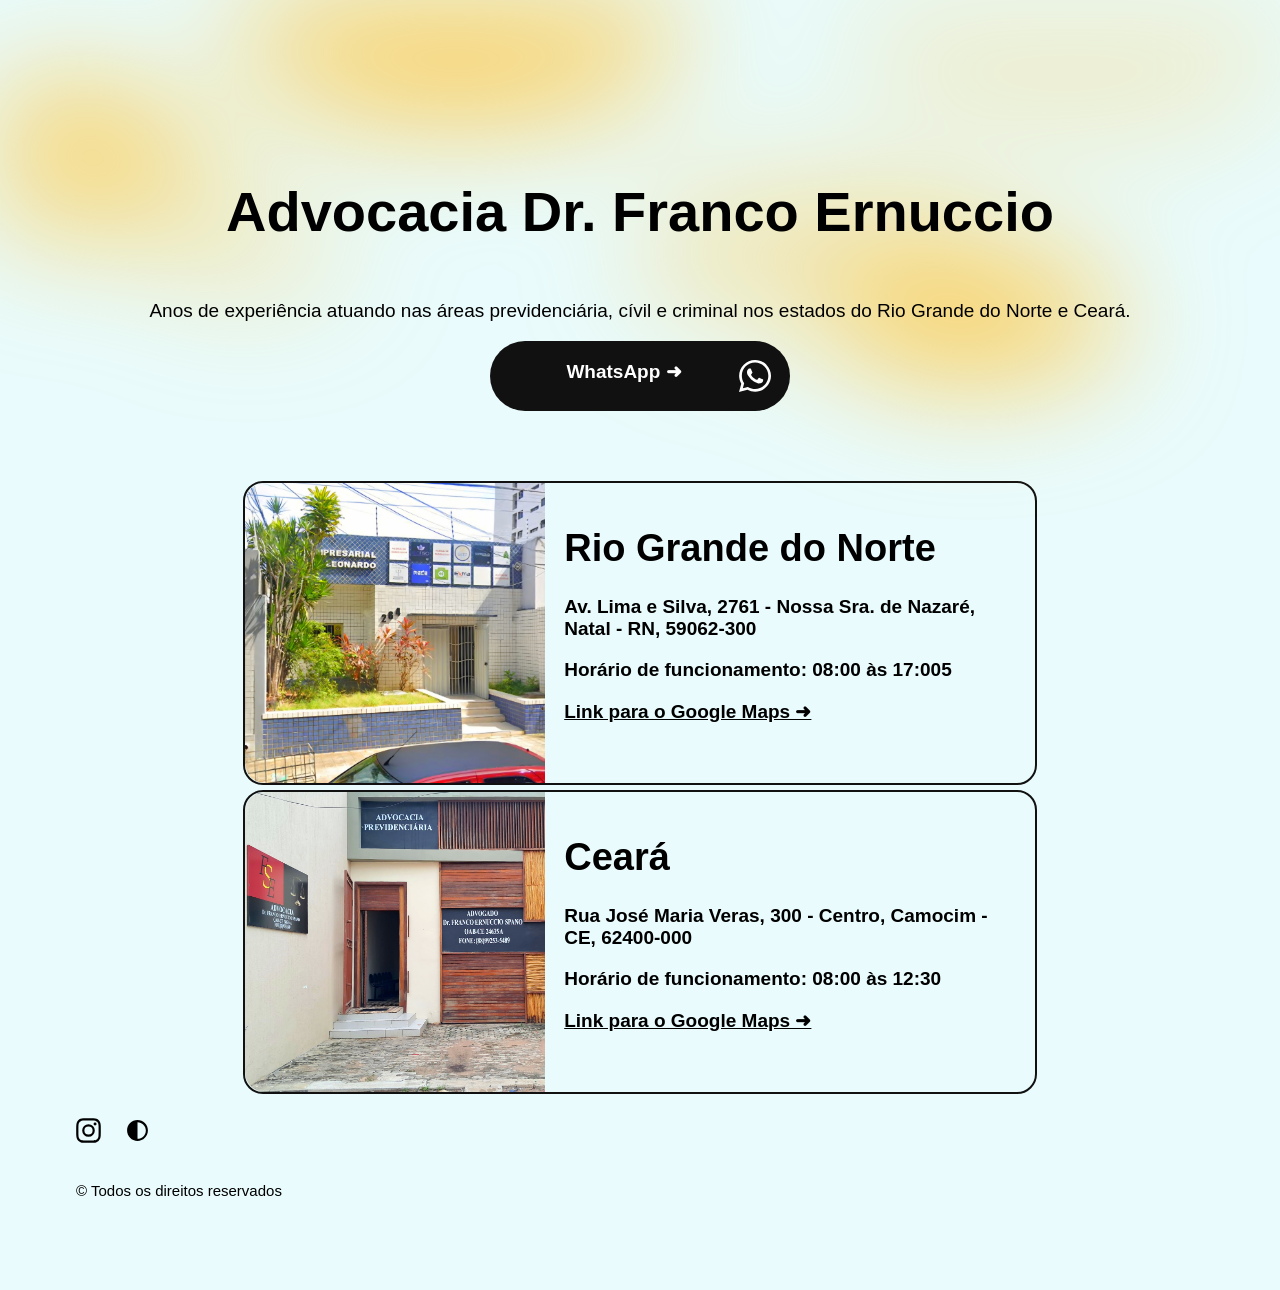
<file: Index.html>
<!DOCTYPE html>
<html lang="pt-BR">
<head>
<!-- Criado por Carlos Santos -->
<meta charset="UTF-8">
<title>Advocacia Dr. Franco Ernuccio</title>
<meta name="description" content="Advocacia no Rio Grande do Norte e Ceará">
<meta name="keywords" content="advogado, natal, camocim, ceará, rio grande do norte">
<meta name=”robots” content="index, follow">
<meta name="theme-color" content="#F20505">
<meta property="og:type" content="website">
<meta property="og:title" content="Advocacia Dr. Franco Ernuccio">
<meta property="og:description" content="Advocacia no Rio Grande do Norte e Ceará">
<meta property="og:image" content="https://francoernuccio.github.io/img/banner.jpg">
<meta property="og:url" content="https://francoernuccio.github.io">
<meta name="viewport" content="width=device-width, initial-scale=1.0">
<link rel="icon" type="image/png" href="favicon.png">
<link rel="icon" type="image/x-icon" href="favicon.ico">
<link rel="stylesheet" href="style.css">
<script src="script.js" defer></script>
</head>
<body>
<canvas id="canvas"></canvas>
<div class="content">
<h1>Advocacia Dr. Franco Ernuccio</h1>
<p>Anos de experiência atuando nas áreas previdenciária, cívil e criminal nos estados do Rio Grande do Norte e Ceará.</p>
<button id="open-whatsapp-modal">WhatsApp ➜ <svg version="1.1" xmlns="http://www.w3.org/2000/svg" width="32" height="32" viewBox="0 0 32 32" fill="#fff" style="float:right"><path d="M23.328 19.177c-0.401-0.203-2.354-1.156-2.719-1.292-0.365-0.13-0.63-0.198-0.896 0.203-0.26 0.391-1.026 1.286-1.26 1.547s-0.464 0.281-0.859 0.104c-0.401-0.203-1.682-0.62-3.203-1.984-1.188-1.057-1.979-2.359-2.214-2.76-0.234-0.396-0.026-0.62 0.172-0.818 0.182-0.182 0.401-0.458 0.604-0.698 0.193-0.24 0.255-0.401 0.396-0.661 0.13-0.281 0.063-0.5-0.036-0.698s-0.896-2.161-1.229-2.943c-0.318-0.776-0.651-0.677-0.896-0.677-0.229-0.021-0.495-0.021-0.76-0.021s-0.698 0.099-1.063 0.479c-0.365 0.401-1.396 1.359-1.396 3.297 0 1.943 1.427 3.823 1.625 4.104 0.203 0.26 2.807 4.26 6.802 5.979 0.953 0.401 1.693 0.641 2.271 0.839 0.953 0.302 1.823 0.26 2.51 0.161 0.76-0.125 2.354-0.964 2.688-1.901 0.339-0.943 0.339-1.724 0.24-1.901-0.099-0.182-0.359-0.281-0.76-0.458zM16.083 29h-0.021c-2.365 0-4.703-0.641-6.745-1.839l-0.479-0.286-5 1.302 1.344-4.865-0.323-0.5c-1.318-2.099-2.021-4.521-2.021-7.010 0-7.26 5.943-13.182 13.255-13.182 3.542 0 6.865 1.38 9.365 3.88 2.5 2.479 3.88 5.802 3.88 9.323-0.010 7.255-5.948 13.177-13.25 13.177zM27.359 4.599c-3.042-2.938-7.042-4.599-11.297-4.599-8.776 0-15.922 7.115-15.927 15.859 0 2.792 0.729 5.516 2.125 7.927l-2.26 8.214 8.448-2.203c2.328 1.255 4.948 1.927 7.615 1.932h0.005c8.781 0 15.927-7.115 15.932-15.865 0-4.234-1.651-8.219-4.661-11.214z"></path>
</svg></button>
</div>

<div id="wp-modal-overlay" class="modal-overlay">
<div class="modal-content">
<svg xmlns="http://www.w3.org/2000/svg" width="35" height="35" viewBox="0 0 250 250" class="close-modal" fill="currentColor"><path d="M101.5 11c-28.9 6.1-54.8 23.1-71.8 47.1-6.6 9.3-14.3 25.9-17.4 37.6-2.5 9-2.7 11.3-2.7 29.3s.2 20.3 2.7 29.4c5.4 20.1 17.8 41 32.4 54.7 14.4 13.6 32.2 23.6 51 28.6 9 2.5 11.3 2.7 29.3 2.7s20.3-.2 29.4-2.7c26.1-7 50.5-24 65.9-45.8 6.6-9.3 14.3-25.9 17.4-37.6 2.5-9 2.7-11.3 2.7-29.3s-.2-20.3-2.7-29.3c-9.8-36.3-35.5-65.1-70.5-79.1-18.9-7.6-45.5-9.8-65.7-5.6M84.7 65c1.5.6 11.2 9.5 21.5 19.8l18.8 18.7 19.2-19.2c16.3-16.2 19.9-19.2 23-19.8 7.6-1.4 14.5 2.6 17.3 9.9 3.3 8.6 2.6 9.8-18.8 31.3L146.6 125l19.1 19.2c20.2 20.4 21.2 22 19.9 29.3-.9 4.7-6.2 10-11.4 11.4-7.9 2.2-9.8 1-30.4-19.6L125 146.5l-18.8 18.8c-20.6 20.6-22.5 21.8-30.4 19.6-5-1.3-10.3-6.5-11.3-11-1.7-7.5-.6-9.2 19.8-29.7l19.1-19.2-19.1-19.3C68.1 89.5 65.1 85.9 64.5 82.8c-1.4-7.3 2.1-13.8 8.9-16.9 4.7-2.1 7.3-2.3 11.3-.9"/></svg>
        
<div id="step-intro" class="modal-step active">
<h2 style="padding:.5em">Na próxima tela, preencha algumas informações para agilizarmos seu atendimento</h2>
<svg xmlns="http://www.w3.org/2000/svg" width="253.8" height="182.4" viewBox="0 0 952 684" fill="currentColor"><path d="M81.5 71.7c-27.3 6.5-47.2 25.2-55.2 51.8-1.7 5.7-1.8 17.6-2.1 215.5-.2 143 .1 211.7.8 216.4 4.1 26.9 22 48 48.5 57.3l8 2.8h783l7.5-2.3c12.7-4 20.6-8.8 30.1-18.2 7.1-7.1 9.4-10.1 13.3-18 8.3-16.8 7.7 2.1 7.4-236.8l-.3-212.7-2.8-8c-7-19.7-19.4-33.8-37.4-42.1-14.7-6.9 20.6-6.4-409.3-6.3-214.2.1-390.4.3-391.5.6m189.6 98.2c40.4 10.3 65.3 49.5 57.5 90.3-4.6 24-21.3 45.2-43.8 55.6-15.3 7.1-36.5 8.8-52.3 4.4-22.1-6.3-39.6-20.6-49.4-40.6-5.4-10.9-7.2-18-7.8-30.9-.6-11.5.4-19 4-29.2 8.2-24 28.9-42.9 53.8-49.5 10.2-2.6 27.9-2.7 38-.1M840.7 182c5.9 3.6 7.8 10.1 4.7 16.6-3.6 7.5 10.9 6.9-171.2 7.2-116.8.2-164.5-.1-167.5-.9-6.2-1.6-9.7-6-9.7-11.9 0-3.8.6-5.5 2.7-8 1.4-1.8 3.6-3.6 4.7-4 1.2-.5 76.6-.9 167.6-.9 162.4-.1 165.6-.1 168.7 1.9m.4 103.7c5.6 3.3 7.5 11.2 3.9 17-4.1 6.8 9.7 6.3-174.5 6.1l-166.7-.3-3.4-3.7c-2.8-3.1-3.4-4.5-3.4-8.3 0-2.6.7-5.7 1.6-7.1 3.8-5.7-7.1-5.3 173.2-5.4 155.1 0 166.6.1 169.3 1.7m-561.3 58.8c28.9 5.7 53.9 19.1 75.3 40.4 25.9 25.9 40.5 58.1 42.6 93.6l.6 10.1-7.2 6.6c-14.9 13.8-42.3 24.1-77.1 29.2-37.6 5.5-94.5 5.1-129.3-.9-34.6-6-59.8-16.6-73.6-30.8l-4.4-4.6.7-10.3c2.5-37 17.9-69.6 44.9-95.5 23.2-22.1 51.4-35.4 84.7-39.7 7.2-.9 34.7.3 42.8 1.9M840.7 389c5.9 3.6 7.8 10.1 4.7 16.6-3.3 6.9 10 6.4-174.5 6.4H503.7l-3.3-3.6c-2.9-3-3.4-4.3-3.4-8.4 0-3.8.6-5.5 2.7-8 1.4-1.8 3.6-3.6 4.7-4 1.2-.5 76.6-.9 167.6-.9 162.4-.1 165.6-.1 168.7 1.9m0 103.5c6 3.6 7.9 11.3 4.3 17.2-4.1 6.8 9.7 6.3-174.5 6.1l-166.7-.3-3.4-3.7c-2.9-3.2-3.4-4.5-3.4-8.8s.4-5.4 3.5-8.4c2.1-2.2 4.7-3.6 6.7-3.9 1.8-.2 76.9-.4 166.8-.3 160.4.1 163.6.1 166.7 2.1"/></svg>
<div class="btn-group">
<button onclick="showStep('step-form')" style="background:#ffc437; color:#000">Continuar atendimento ➜</button>
<button onclick="redirectToWhatsApp()">Ir para o WhatsApp</button>
</div>
</div>

<div id="step-form" class="modal-step">
<div class="form-group">
<label>Qual seu nome?</label>
<input type="text" id="inp-nome" oninput="validateForm()">
</div>
<div class="form-group">
<label>Qual sua profissão?</label>
<input type="text" id="inp-profissao" oninput="validateForm()">
</div>
<div class="form-group">
<label>Assunto</label>
<select id="inp-assunto" onchange="toggleAssuntoFields()">
<option value="">Selecione...</option>
<option value="Auxílio doença">Auxílio doença</option>
<option value="BPC Loas">BPC Loas</option>
<option value="Aposentadoria">Aposentadoria</option>
<option value="Outros assuntos">Outros assuntos</option>
</select>
</div>
<div id="fields-auxilio" class="conditional-fields">
<div class="form-group">
<label>Você contribui com o INSS?</label>
<select id="inp-inss" onchange="validateForm()">
<option value="">Selecione...</option>
<option value="Sim">Sim</option>
<option value="Não">Não</option>
</select>
</div>
<div class="form-group">
<label>Seu último laudo possui mais de 9 meses?</label>
<select id="inp-laudo" onchange="validateForm()">
<option value="">Selecione...</option>
<option value="Sim">Sim</option>
<option value="Não">Não</option>
</select>
</div>
</div>
<div id="fields-idade" class="conditional-fields">
<div class="form-group">
<label>Qual sua idade?</label>
<input type="number" id="inp-idade" oninput="validateForm()">
</div>
</div>
<button id="btn-final-whatsapp" class="btn btn-primary" disabled onclick="redirectToWhatsApp(true)">Ir para o WhatsApp ➜</button>
        </div>
<div id="step-thanks" class="modal-step">
<h2>Muito obrigado por entrar em contato</h2>
<svg xmlns="http://www.w3.org/2000/svg" width="200.1" height="188.1" viewBox="0 0 1072 1008" fill="#ffc437"><path d="M489.6 52c-82.5 5.2-159 30.9-227.1 76.3C152.2 201.9 77.4 321.1 60.1 450.7c-6 45.1-5.3 95.2 2 137.8 10.9 63.3 34 122.2 68.4 174.6C184 844.6 259 906.1 348 941.3c89.9 35.5 188 42 280.5 18.5 115.9-29.4 215.1-101.9 279.7-204.3 84.6-134.4 92.7-304.9 21.1-447.9-23.8-47.6-48.8-82.2-86.7-120.2-39-39-74.6-64.9-121.4-88.3C672 74.5 618 59 562.1 53.5c-19.5-1.9-54.4-2.6-72.5-1.5m53.4 75c118.8 8.4 226.3 70.8 293.6 170.5 34.9 51.7 56 107.7 64.1 170 2.2 17.5 2.5 70 .5 86.5-6.1 49-19.2 92.5-40.4 133.7-51 99.5-144.5 174-251.2 200.3-17.2 4.2-40.5 8.3-57.6 10-15.8 1.6-56.1 1.3-73.4-.5-110.1-11.6-209-69-274.7-159.5-40.1-55.1-65.8-123.8-72-192.2-1.6-17.4-.7-64.4 1.6-80.8 6.7-49.4 21.7-94.8 45.3-137.5 18.4-33.1 39-60.5 66.1-87.5 45.3-45.3 96-76.4 156.1-95.8 24.3-7.9 54.6-14.1 78.1-16.2 6.8-.5 14-1.2 15.9-1.4 8.2-.7 34.6-.5 48 .4"/><path d="M716 319.6c-14.8 4-23.4 10.4-37.7 28.4-17.3 21.6-60.1 75.8-137.4 174.1-63.8 80.9-70.4 89.2-71.5 89.6-.6.2-16.5-15.8-35.4-35.4-77.5-80.7-94.5-97.8-100.9-101.1-8.3-4.5-12.9-6-22.4-7.2-17.3-2.3-34.3 3.5-47.2 16.1-12.2 11.8-17.5 24.4-17.5 41.4 0 18.3 5.1 29.4 21.5 46.5 6 6.3 17.7 18.5 26 27 31.6 32.7 46.3 47.8 84 86.9 21.7 22.4 41.7 42.3 45.2 44.7 7.9 5.7 20.8 11.7 30.3 14 11.6 2.9 29.8 2.5 41.3-1 12.8-3.8 21.6-8.6 32.5-17.5 5.1-4.2 27.7-32.6 161.1-202.1 10.1-12.9 34.4-43.6 53.8-68.2s36.7-46.9 38.3-49.5c5.2-8.1 8.2-19.3 8.1-30.3 0-16.6-5.5-30.2-16.7-41.5-6.8-7-18.7-13.4-28.2-15.4-7.3-1.5-20.6-1.3-27.2.5"/></svg>
</div></div></div>
<div class="card">
<img src="img/escritorio rn.jpg" alt="Escritório do Rio Grande do Norte" class="image" width="300" height="300">
<div class="card-content">
<h1>Rio Grande do Norte</h1>
<p>Av. Lima e Silva, 2761 - Nossa Sra. de Nazaré, Natal - RN, 59062-300</p>
<p>Horário de funcionamento: 08:00 às 17:005</p>
<a href="https://maps.app.goo.gl/6fprrurSqFohkVw58">Link para o Google Maps ➜</a>
</div></div>
<div class="card">
<img src="img/escritorio ceara.jpg" alt="Escritório do Ceará" class="image" width="300" height="300">
<div class="card-content">
<h1>Ceará</h1>
<p>Rua José Maria Veras, 300 - Centro, Camocim - CE, 62400-000</p>
<p>Horário de funcionamento: 08:00 às 12:30</p>
<a href="https://maps.app.goo.gl/CvcNAWz4ZiUFwP26A">Link para o Google Maps ➜</a>
</div></div>
<a href="https://instagram.com/drfrancoernuccio" target="_blank" aria-label="Instagram"><svg xmlns="http://www.w3.org/2000/svg" viewBox="0 0 512 512" fill="currentColor" width="25" height="25"><path d="M256,49.471c67.266,0,75.233.257,101.8,1.469,24.562,1.121,37.9,5.224,46.778,8.674a78.052,78.052,0,0,1,28.966,18.845,78.052,78.052,0,0,1,18.845,28.966c3.45,8.877,7.554,22.216,8.674,46.778,1.212,26.565,1.469,34.532,1.469,101.8s-0.257,75.233-1.469,101.8c-1.121,24.562-5.225,37.9-8.674,46.778a83.427,83.427,0,0,1-47.811,47.811c-8.877,3.45-22.216,7.554-46.778,8.674-26.56,1.212-34.527,1.469-101.8,1.469s-75.237-.257-101.8-1.469c-24.562-1.121-37.9-5.225-46.778-8.674a78.051,78.051,0,0,1-28.966-18.845,78.053,78.053,0,0,1-18.845-28.966c-3.45-8.877-7.554-22.216-8.674-46.778-1.212-26.564-1.469-34.532-1.469-101.8s0.257-75.233,1.469-101.8c1.121-24.562,5.224-37.9,8.674-46.778A78.052,78.052,0,0,1,78.458,78.458a78.053,78.053,0,0,1,28.966-18.845c8.877-3.45,22.216-7.554,46.778-8.674,26.565-1.212,34.532-1.469,101.8-1.469m0-45.391c-68.418,0-77,.29-103.866,1.516-26.815,1.224-45.127,5.482-61.151,11.71a123.488,123.488,0,0,0-44.62,29.057A123.488,123.488,0,0,0,17.3,90.982C11.077,107.007,6.819,125.319,5.6,152.134,4.369,179,4.079,187.582,4.079,256S4.369,333,5.6,359.866c1.224,26.815,5.482,45.127,11.71,61.151a123.489,123.489,0,0,0,29.057,44.62,123.486,123.486,0,0,0,44.62,29.057c16.025,6.228,34.337,10.486,61.151,11.71,26.87,1.226,35.449,1.516,103.866,1.516s77-.29,103.866-1.516c26.815-1.224,45.127-5.482,61.151-11.71a128.817,128.817,0,0,0,73.677-73.677c6.228-16.025,10.486-34.337,11.71-61.151,1.226-26.87,1.516-35.449,1.516-103.866s-0.29-77-1.516-103.866c-1.224-26.815-5.482-45.127-11.71-61.151a123.486,123.486,0,0,0-29.057-44.62A123.487,123.487,0,0,0,421.018,17.3C404.993,11.077,386.681,6.819,359.866,5.6,333,4.369,324.418,4.079,256,4.079h0Z"/><path d="M256,126.635A129.365,129.365,0,1,0,385.365,256,129.365,129.365,0,0,0,256,126.635Zm0,213.338A83.973,83.973,0,1,1,339.974,256,83.974,83.974,0,0,1,256,339.973Z"/><circle cx="390.476" cy="121.524" r="30.23"/></svg></a>
<button aria-label="Modo escuro" id="toggle-mode"><svg width="25" height="25" viewBox="0 0 24 24" fill="var(--color)" xmlns="http://www.w3.org/2000/svg"><path d="M12 22C17.5228 22 22 17.5228 22 12C22 6.47715 17.5228 2 12 2C6.47715 2 2 6.47715 2 12C2 17.5228 6.47715 22 12 22ZM12 20V4C16.4183 4 20 7.58172 20 12C20 16.4183 16.4183 20 12 20Z"/></svg></button>
<p style="font-size:15px">© Todos os direitos reservados</p>
</body>
</html>
</file>
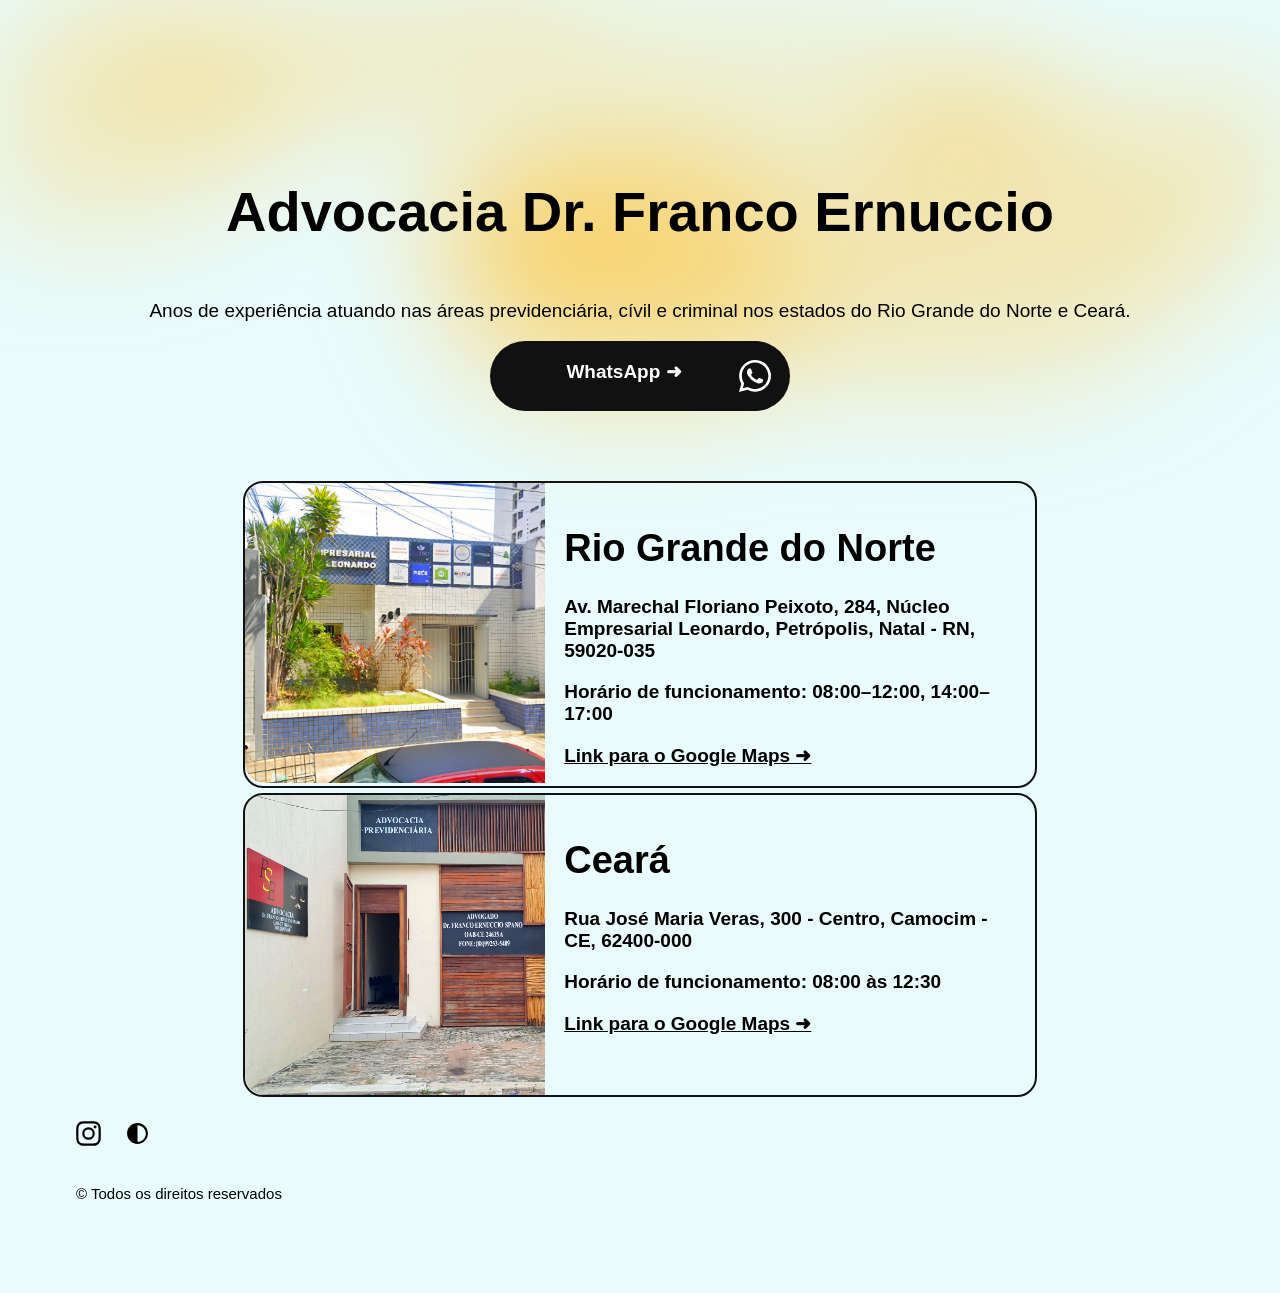
<file: index.html>
<!DOCTYPE html>
<html lang="pt-BR">
<head>
<!-- Criado por Carlos Santos -->
<meta charset="UTF-8">
<title>Advocacia Dr. Franco Ernuccio</title>
<meta name="description" content="Advocacia no Rio Grande do Norte e Ceará">
<meta name="keywords" content="advogado, natal, camocim, ceará, rio grande do norte">
<meta name=”robots” content="index, follow">
<meta name="theme-color" content="#F20505">
<meta property="og:type" content="website">
<meta property="og:title" content="Advocacia Dr. Franco Ernuccio">
<meta property="og:description" content="Advocacia no Rio Grande do Norte e Ceará">
<meta property="og:image" content="https://francoernuccio.github.io/img/banner.jpg">
<meta property="og:url" content="https://francoernuccio.github.io">
<meta name="viewport" content="width=device-width, initial-scale=1.0">
<link rel="icon" type="image/png" href="favicon.png">
<link rel="icon" type="image/x-icon" href="favicon.ico">
<link rel="stylesheet" href="style.css">
<script src="script.js" defer></script>
</head>
<body>
<canvas id="canvas"></canvas>
<div class="content">
<h1>Advocacia Dr. Franco Ernuccio</h1>
<p>Anos de experiência atuando nas áreas previdenciária, cívil e criminal nos estados do Rio Grande do Norte e Ceará.</p>
<button id="open-whatsapp-modal">WhatsApp ➜ <svg version="1.1" xmlns="http://www.w3.org/2000/svg" width="32" height="32" viewBox="0 0 32 32" fill="#fff" style="float:right"><path d="M23.328 19.177c-0.401-0.203-2.354-1.156-2.719-1.292-0.365-0.13-0.63-0.198-0.896 0.203-0.26 0.391-1.026 1.286-1.26 1.547s-0.464 0.281-0.859 0.104c-0.401-0.203-1.682-0.62-3.203-1.984-1.188-1.057-1.979-2.359-2.214-2.76-0.234-0.396-0.026-0.62 0.172-0.818 0.182-0.182 0.401-0.458 0.604-0.698 0.193-0.24 0.255-0.401 0.396-0.661 0.13-0.281 0.063-0.5-0.036-0.698s-0.896-2.161-1.229-2.943c-0.318-0.776-0.651-0.677-0.896-0.677-0.229-0.021-0.495-0.021-0.76-0.021s-0.698 0.099-1.063 0.479c-0.365 0.401-1.396 1.359-1.396 3.297 0 1.943 1.427 3.823 1.625 4.104 0.203 0.26 2.807 4.26 6.802 5.979 0.953 0.401 1.693 0.641 2.271 0.839 0.953 0.302 1.823 0.26 2.51 0.161 0.76-0.125 2.354-0.964 2.688-1.901 0.339-0.943 0.339-1.724 0.24-1.901-0.099-0.182-0.359-0.281-0.76-0.458zM16.083 29h-0.021c-2.365 0-4.703-0.641-6.745-1.839l-0.479-0.286-5 1.302 1.344-4.865-0.323-0.5c-1.318-2.099-2.021-4.521-2.021-7.010 0-7.26 5.943-13.182 13.255-13.182 3.542 0 6.865 1.38 9.365 3.88 2.5 2.479 3.88 5.802 3.88 9.323-0.010 7.255-5.948 13.177-13.25 13.177zM27.359 4.599c-3.042-2.938-7.042-4.599-11.297-4.599-8.776 0-15.922 7.115-15.927 15.859 0 2.792 0.729 5.516 2.125 7.927l-2.26 8.214 8.448-2.203c2.328 1.255 4.948 1.927 7.615 1.932h0.005c8.781 0 15.927-7.115 15.932-15.865 0-4.234-1.651-8.219-4.661-11.214z"></path>
</svg></button>
</div>

<div id="wp-modal-overlay" class="modal-overlay">
<div class="modal-content">
<svg xmlns="http://www.w3.org/2000/svg" width="35" height="35" viewBox="0 0 250 250" class="close-modal" fill="currentColor"><path d="M101.5 11c-28.9 6.1-54.8 23.1-71.8 47.1-6.6 9.3-14.3 25.9-17.4 37.6-2.5 9-2.7 11.3-2.7 29.3s.2 20.3 2.7 29.4c5.4 20.1 17.8 41 32.4 54.7 14.4 13.6 32.2 23.6 51 28.6 9 2.5 11.3 2.7 29.3 2.7s20.3-.2 29.4-2.7c26.1-7 50.5-24 65.9-45.8 6.6-9.3 14.3-25.9 17.4-37.6 2.5-9 2.7-11.3 2.7-29.3s-.2-20.3-2.7-29.3c-9.8-36.3-35.5-65.1-70.5-79.1-18.9-7.6-45.5-9.8-65.7-5.6M84.7 65c1.5.6 11.2 9.5 21.5 19.8l18.8 18.7 19.2-19.2c16.3-16.2 19.9-19.2 23-19.8 7.6-1.4 14.5 2.6 17.3 9.9 3.3 8.6 2.6 9.8-18.8 31.3L146.6 125l19.1 19.2c20.2 20.4 21.2 22 19.9 29.3-.9 4.7-6.2 10-11.4 11.4-7.9 2.2-9.8 1-30.4-19.6L125 146.5l-18.8 18.8c-20.6 20.6-22.5 21.8-30.4 19.6-5-1.3-10.3-6.5-11.3-11-1.7-7.5-.6-9.2 19.8-29.7l19.1-19.2-19.1-19.3C68.1 89.5 65.1 85.9 64.5 82.8c-1.4-7.3 2.1-13.8 8.9-16.9 4.7-2.1 7.3-2.3 11.3-.9"/></svg>
        
<div id="step-intro" class="modal-step active">
<h2 style="padding:.5em">Na próxima tela, preencha algumas informações para agilizarmos seu atendimento</h2>
<svg xmlns="http://www.w3.org/2000/svg" width="253.8" height="182.4" viewBox="0 0 952 684" fill="currentColor"><path d="M81.5 71.7c-27.3 6.5-47.2 25.2-55.2 51.8-1.7 5.7-1.8 17.6-2.1 215.5-.2 143 .1 211.7.8 216.4 4.1 26.9 22 48 48.5 57.3l8 2.8h783l7.5-2.3c12.7-4 20.6-8.8 30.1-18.2 7.1-7.1 9.4-10.1 13.3-18 8.3-16.8 7.7 2.1 7.4-236.8l-.3-212.7-2.8-8c-7-19.7-19.4-33.8-37.4-42.1-14.7-6.9 20.6-6.4-409.3-6.3-214.2.1-390.4.3-391.5.6m189.6 98.2c40.4 10.3 65.3 49.5 57.5 90.3-4.6 24-21.3 45.2-43.8 55.6-15.3 7.1-36.5 8.8-52.3 4.4-22.1-6.3-39.6-20.6-49.4-40.6-5.4-10.9-7.2-18-7.8-30.9-.6-11.5.4-19 4-29.2 8.2-24 28.9-42.9 53.8-49.5 10.2-2.6 27.9-2.7 38-.1M840.7 182c5.9 3.6 7.8 10.1 4.7 16.6-3.6 7.5 10.9 6.9-171.2 7.2-116.8.2-164.5-.1-167.5-.9-6.2-1.6-9.7-6-9.7-11.9 0-3.8.6-5.5 2.7-8 1.4-1.8 3.6-3.6 4.7-4 1.2-.5 76.6-.9 167.6-.9 162.4-.1 165.6-.1 168.7 1.9m.4 103.7c5.6 3.3 7.5 11.2 3.9 17-4.1 6.8 9.7 6.3-174.5 6.1l-166.7-.3-3.4-3.7c-2.8-3.1-3.4-4.5-3.4-8.3 0-2.6.7-5.7 1.6-7.1 3.8-5.7-7.1-5.3 173.2-5.4 155.1 0 166.6.1 169.3 1.7m-561.3 58.8c28.9 5.7 53.9 19.1 75.3 40.4 25.9 25.9 40.5 58.1 42.6 93.6l.6 10.1-7.2 6.6c-14.9 13.8-42.3 24.1-77.1 29.2-37.6 5.5-94.5 5.1-129.3-.9-34.6-6-59.8-16.6-73.6-30.8l-4.4-4.6.7-10.3c2.5-37 17.9-69.6 44.9-95.5 23.2-22.1 51.4-35.4 84.7-39.7 7.2-.9 34.7.3 42.8 1.9M840.7 389c5.9 3.6 7.8 10.1 4.7 16.6-3.3 6.9 10 6.4-174.5 6.4H503.7l-3.3-3.6c-2.9-3-3.4-4.3-3.4-8.4 0-3.8.6-5.5 2.7-8 1.4-1.8 3.6-3.6 4.7-4 1.2-.5 76.6-.9 167.6-.9 162.4-.1 165.6-.1 168.7 1.9m0 103.5c6 3.6 7.9 11.3 4.3 17.2-4.1 6.8 9.7 6.3-174.5 6.1l-166.7-.3-3.4-3.7c-2.9-3.2-3.4-4.5-3.4-8.8s.4-5.4 3.5-8.4c2.1-2.2 4.7-3.6 6.7-3.9 1.8-.2 76.9-.4 166.8-.3 160.4.1 163.6.1 166.7 2.1"/></svg>
<div class="btn-group">
<button onclick="showStep('step-form')" style="background:#ffc437; color:#000">Continuar atendimento ➜</button>
<button onclick="redirectToWhatsApp()">Ir para o WhatsApp</button>
</div>
</div>

<div id="step-form" class="modal-step">
<div class="form-group">
<label>Qual seu nome?</label>
<input type="text" id="inp-nome" oninput="validateForm()">
</div>
<div class="form-group">
<label>Qual sua profissão?</label>
<input type="text" id="inp-profissao" oninput="validateForm()">
</div>
<div class="form-group">
<label>Qual seu estado?</label>
<select id="inp-estado" onchange="validateForm()">
<option value="">Selecione...</option>
<option value="Ceará">Ceará</option>
<option value="Rio Grande do Norte">Rio Grande do Norte</option>
</select>
</div>
<div class="form-group">
<label>Assunto</label>
<select id="inp-assunto" onchange="toggleAssuntoFields()">
<option value="">Selecione...</option>
<option value="Aposentadoria">Aposentadoria</option>
<option value="Auxílio doença">Auxílio doença</option>
<option value="BPC Loas">BPC/LOAS</option>
<option value="Outros assuntos">Outros assuntos</option>
</select>
</div>
<div id="fields-auxilio" class="conditional-fields">
<div class="form-group">
<label>Você contribui com o INSS?</label>
<select id="inp-inss" onchange="validateForm()">
<option value="">Selecione...</option>
<option value="Sim">Sim</option>
<option value="Não">Não</option>
</select>
</div>
<div class="form-group">
<label>Seu último laudo possui mais de 9 meses?</label>
<select id="inp-laudo" onchange="validateForm()">
<option value="">Selecione...</option>
<option value="Sim">Sim</option>
<option value="Não">Não</option>
</select>
</div>
</div>
<div id="fields-idade" class="conditional-fields">
<div class="form-group">
<label>Qual sua idade?</label>
<input type="number" id="inp-idade" oninput="validateForm()">
</div>
</div>
<button id="btn-final-whatsapp" class="btn btn-primary" disabled onclick="redirectToWhatsApp(true)">Ir para o WhatsApp ➜</button>
        </div>
<div id="step-thanks" class="modal-step">
<h2>Muito obrigado por entrar em contato</h2>
<svg xmlns="http://www.w3.org/2000/svg" width="200.1" height="188.1" viewBox="0 0 1072 1008" fill="#ffc437"><path d="M489.6 52c-82.5 5.2-159 30.9-227.1 76.3C152.2 201.9 77.4 321.1 60.1 450.7c-6 45.1-5.3 95.2 2 137.8 10.9 63.3 34 122.2 68.4 174.6C184 844.6 259 906.1 348 941.3c89.9 35.5 188 42 280.5 18.5 115.9-29.4 215.1-101.9 279.7-204.3 84.6-134.4 92.7-304.9 21.1-447.9-23.8-47.6-48.8-82.2-86.7-120.2-39-39-74.6-64.9-121.4-88.3C672 74.5 618 59 562.1 53.5c-19.5-1.9-54.4-2.6-72.5-1.5m53.4 75c118.8 8.4 226.3 70.8 293.6 170.5 34.9 51.7 56 107.7 64.1 170 2.2 17.5 2.5 70 .5 86.5-6.1 49-19.2 92.5-40.4 133.7-51 99.5-144.5 174-251.2 200.3-17.2 4.2-40.5 8.3-57.6 10-15.8 1.6-56.1 1.3-73.4-.5-110.1-11.6-209-69-274.7-159.5-40.1-55.1-65.8-123.8-72-192.2-1.6-17.4-.7-64.4 1.6-80.8 6.7-49.4 21.7-94.8 45.3-137.5 18.4-33.1 39-60.5 66.1-87.5 45.3-45.3 96-76.4 156.1-95.8 24.3-7.9 54.6-14.1 78.1-16.2 6.8-.5 14-1.2 15.9-1.4 8.2-.7 34.6-.5 48 .4"/><path d="M716 319.6c-14.8 4-23.4 10.4-37.7 28.4-17.3 21.6-60.1 75.8-137.4 174.1-63.8 80.9-70.4 89.2-71.5 89.6-.6.2-16.5-15.8-35.4-35.4-77.5-80.7-94.5-97.8-100.9-101.1-8.3-4.5-12.9-6-22.4-7.2-17.3-2.3-34.3 3.5-47.2 16.1-12.2 11.8-17.5 24.4-17.5 41.4 0 18.3 5.1 29.4 21.5 46.5 6 6.3 17.7 18.5 26 27 31.6 32.7 46.3 47.8 84 86.9 21.7 22.4 41.7 42.3 45.2 44.7 7.9 5.7 20.8 11.7 30.3 14 11.6 2.9 29.8 2.5 41.3-1 12.8-3.8 21.6-8.6 32.5-17.5 5.1-4.2 27.7-32.6 161.1-202.1 10.1-12.9 34.4-43.6 53.8-68.2s36.7-46.9 38.3-49.5c5.2-8.1 8.2-19.3 8.1-30.3 0-16.6-5.5-30.2-16.7-41.5-6.8-7-18.7-13.4-28.2-15.4-7.3-1.5-20.6-1.3-27.2.5"/></svg>
</div></div></div>
<div class="card">
<img src="img/escritorio rn.jpg" alt="Escritório do Rio Grande do Norte" class="image" width="300" height="300">
<div class="card-content">
<h1>Rio Grande do Norte</h1>
<p>Av. Marechal Floriano Peixoto, 284, Núcleo Empresarial Leonardo, Petrópolis, Natal - RN, 59020-035</p>
<p>Horário de funcionamento: 08:00–12:00, 14:00–17:00</p>
<a href="https://maps.app.goo.gl/Aj32V8TMxxUAnT269" target="_blank">Link para o Google Maps ➜</a>
</div></div>
<div class="card">
<img src="img/escritorio ceara.jpg" alt="Escritório do Ceará" class="image" width="300" height="300">
<div class="card-content">
<h1>Ceará</h1>
<p>Rua José Maria Veras, 300 - Centro, Camocim - CE, 62400-000</p>
<p>Horário de funcionamento: 08:00 às 12:30</p>
<a href="https://maps.app.goo.gl/CvcNAWz4ZiUFwP26A" target="_blank">Link para o Google Maps ➜</a>
</div></div>
<a href="https://instagram.com/drfrancoernuccio" target="_blank" aria-label="Instagram"><svg xmlns="http://www.w3.org/2000/svg" viewBox="0 0 512 512" fill="currentColor" width="25" height="25"><path d="M256,49.471c67.266,0,75.233.257,101.8,1.469,24.562,1.121,37.9,5.224,46.778,8.674a78.052,78.052,0,0,1,28.966,18.845,78.052,78.052,0,0,1,18.845,28.966c3.45,8.877,7.554,22.216,8.674,46.778,1.212,26.565,1.469,34.532,1.469,101.8s-0.257,75.233-1.469,101.8c-1.121,24.562-5.225,37.9-8.674,46.778a83.427,83.427,0,0,1-47.811,47.811c-8.877,3.45-22.216,7.554-46.778,8.674-26.56,1.212-34.527,1.469-101.8,1.469s-75.237-.257-101.8-1.469c-24.562-1.121-37.9-5.225-46.778-8.674a78.051,78.051,0,0,1-28.966-18.845,78.053,78.053,0,0,1-18.845-28.966c-3.45-8.877-7.554-22.216-8.674-46.778-1.212-26.564-1.469-34.532-1.469-101.8s0.257-75.233,1.469-101.8c1.121-24.562,5.224-37.9,8.674-46.778A78.052,78.052,0,0,1,78.458,78.458a78.053,78.053,0,0,1,28.966-18.845c8.877-3.45,22.216-7.554,46.778-8.674,26.565-1.212,34.532-1.469,101.8-1.469m0-45.391c-68.418,0-77,.29-103.866,1.516-26.815,1.224-45.127,5.482-61.151,11.71a123.488,123.488,0,0,0-44.62,29.057A123.488,123.488,0,0,0,17.3,90.982C11.077,107.007,6.819,125.319,5.6,152.134,4.369,179,4.079,187.582,4.079,256S4.369,333,5.6,359.866c1.224,26.815,5.482,45.127,11.71,61.151a123.489,123.489,0,0,0,29.057,44.62,123.486,123.486,0,0,0,44.62,29.057c16.025,6.228,34.337,10.486,61.151,11.71,26.87,1.226,35.449,1.516,103.866,1.516s77-.29,103.866-1.516c26.815-1.224,45.127-5.482,61.151-11.71a128.817,128.817,0,0,0,73.677-73.677c6.228-16.025,10.486-34.337,11.71-61.151,1.226-26.87,1.516-35.449,1.516-103.866s-0.29-77-1.516-103.866c-1.224-26.815-5.482-45.127-11.71-61.151a123.486,123.486,0,0,0-29.057-44.62A123.487,123.487,0,0,0,421.018,17.3C404.993,11.077,386.681,6.819,359.866,5.6,333,4.369,324.418,4.079,256,4.079h0Z"/><path d="M256,126.635A129.365,129.365,0,1,0,385.365,256,129.365,129.365,0,0,0,256,126.635Zm0,213.338A83.973,83.973,0,1,1,339.974,256,83.974,83.974,0,0,1,256,339.973Z"/><circle cx="390.476" cy="121.524" r="30.23"/></svg></a>
<button aria-label="Modo escuro" id="toggle-mode"><svg width="25" height="25" viewBox="0 0 24 24" fill="var(--color)" xmlns="http://www.w3.org/2000/svg"><path d="M12 22C17.5228 22 22 17.5228 22 12C22 6.47715 17.5228 2 12 2C6.47715 2 2 6.47715 2 12C2 17.5228 6.47715 22 12 22ZM12 20V4C16.4183 4 20 7.58172 20 12C20 16.4183 16.4183 20 12 20Z"/></svg></button>
<p style="font-size:15px">© Todos os direitos reservados</p>
</body>
</html>
</file>
<file: style.css>
:root{--color:#000; --border:#111; --background:#E9FBFC}
.dark-mode{--color:#fff; --border:#595959; --background:#152324}
@media (max-width: 600px){
body{padding:1em !important;}
.modal-content{min-width:100%; height:100%; max-height:100% !important; max-width:100%; padding border-radius:0; display:flex; flex-direction:column; justify-content:center;}
.modal-step{padding:1em;}
#canvas, .content{height:700px !important;}
.image{border-radius:20px 20px 0 0 !important; min-width:100%;}
.card{width:88% !important; flex-direction:column !important;}
.card-content{width:100%;}
.close-modal{top:2em !important; right:2em !important;}
}
a, a:visited{color:var(--color); text-decoration:underline; cursor:auto;}
body{margin:0; padding:4em; max-width:100%; background:var(--background); font-family:'Segoe UI', sans-serif; font-size:19px; color:var(--color);}
#canvas{position:absolute; top:0; left:0; width:100%; height:400px; filter:blur(60px);}
.content{position:relative; z-index:1; display:flex; flex-direction:column; justify-content:center; text-align:center; height:400px;}
.content h1{font-size:3.5rem;}
button{background:#111; color:#fff; width:300px; border-radius:40px; border:none; font-size:19px; padding:1em; margin:0 auto; font-weight:bold;}
.card{border:2px solid var(--border); border-radius:20px; margin:5px auto; font-weight:bold; width:70%; overflow:hidden; display:flex; flex-direction:row;}
.card-content{width:80%; float:right; padding:1em; flex:2;}
.card h1{font-size:2em;}
.image{border-radius:20px 0 0 20px; flex:1;}
.modal-overlay{display:none; position:fixed; top:0; left:0; width:100%; height:100%; background:rgba(0,0,0,0.7); z-index:2; justify-content: center; align-items: center;}
.modal-content{background:var(--background); padding:1em; border-radius:20px; width:50%; position:relative; text-align:center; max-height:90%; overflow:scroll; overflow-x:hidden;}
.modal-content::-webkit-scrollbar{width:6px; height:0px;}
.modal-content::-webkit-scrollbar-track{background:transparent;}
.modal-content::-webkit-scrollbar-thumb{background:var(--border); border-radius:10px;}
.modal-step{display:none;}
.modal-step.active{display:block;}
.form-group{margin-bottom:15px; text-align:left;}
label{display:block; margin-bottom:5px; font-weight:bold;}
input, select{padding:1em; border:2px solid var(--color); border-radius:40px; font-size:19px; background:var(--background); color:var(--color);}
input{width:90%;}
select{width:100%}
.conditional-fields{display:none;}
.btn-group{margin-top:20px;}
.btn-group button{margin-top:20px;}
.btn-primary{background:#ffc437; color:#000;}
.btn-primary:disabled{background:#ccc; color:#fff; cursor:not-allowed;}
.close-modal{position:absolute; top:1em; right:1em; cursor:pointer;}
#toggle-mode{background:none; width:20px !important; cursor:pointer;}
</file>
